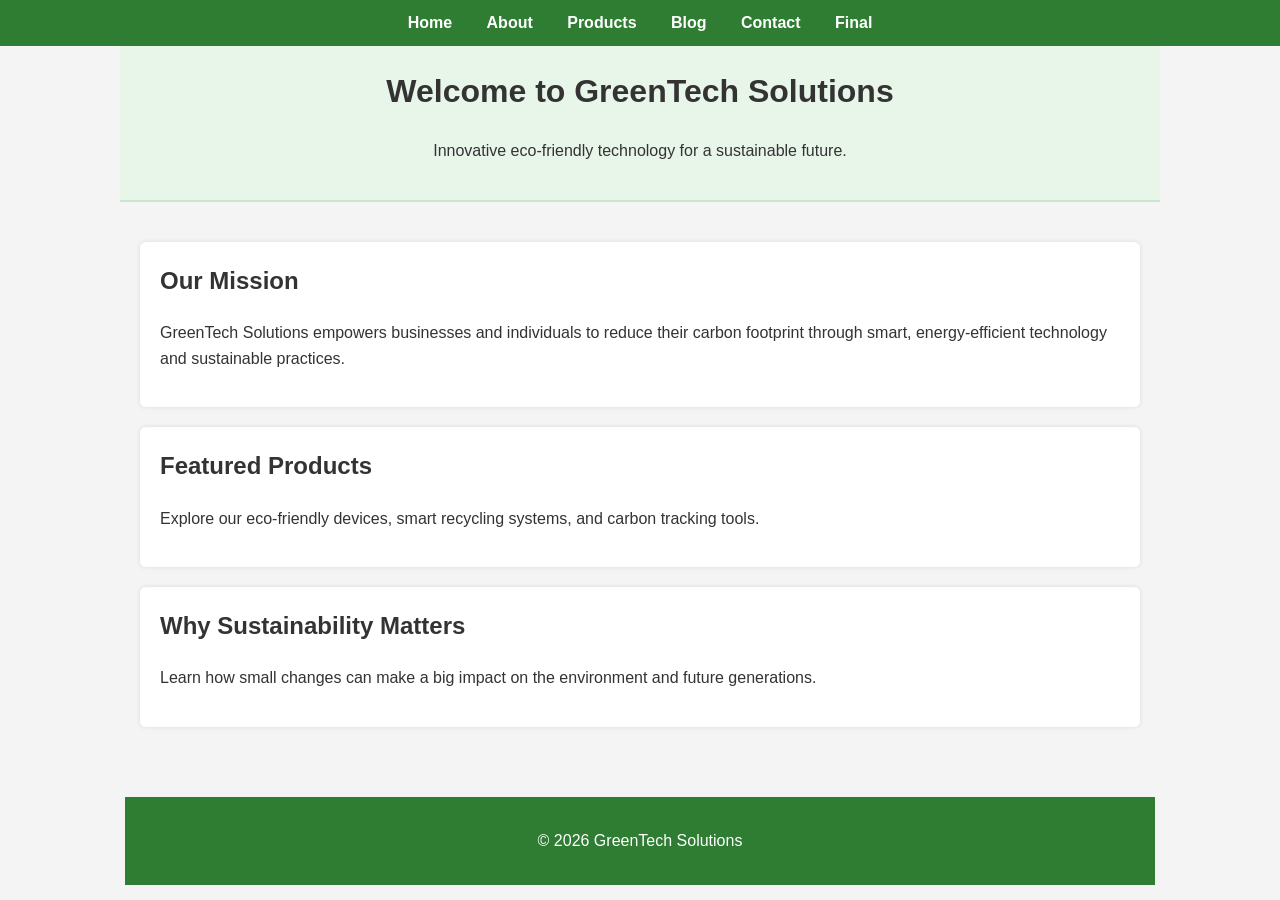
<file: index.html>
<!DOCTYPE html>
<html lang="en">
<head>
    <meta charset="UTF-8">
    <meta name="viewport" content="width=device-width, initial-scale=1.0">
    <title>GreenTech Solutions | Home</title>
    <link rel="stylesheet" href="css/styles.css">
</head>
<body>

    <!-- Navigation -->
    <nav>
        <ul>
            <li><a href="index.html">Home</a></li>
            <li><a href="about.html">About</a></li>
            <li><a href="products.html">Products</a></li>
            <li><a href="blog.html">Blog</a></li>
            <li><a href="contact.html">Contact</a></li>
            <li><a href="final.html">Final</a></li>
        </ul>
    </nav>

    <!-- Header Section -->
    <header>
        <h1>Welcome to GreenTech Solutions</h1>
        <p>Innovative eco‑friendly technology for a sustainable future.</p>
    </header>

    <!-- Main Content -->
    <main>
        <section>
            <h2>Our Mission</h2>
            <p>
                GreenTech Solutions empowers businesses and individuals to reduce their carbon footprint 
                through smart, energy‑efficient technology and sustainable practices.
            </p>
        </section>

        <section>
            <h2>Featured Products</h2>
            <p>Explore our eco‑friendly devices, smart recycling systems, and carbon tracking tools.</p>
        </section>

        <section>
            <h2>Why Sustainability Matters</h2>
            <p>
                Learn how small changes can make a big impact on the environment and future generations.
            </p>
        </section>
    </main>

    <!-- Footer -->
    <footer>
        <p>&copy; 2026 GreenTech Solutions</p>
    </footer>

    <script src="js/script.js"></script>
</body>
</html>
</file>
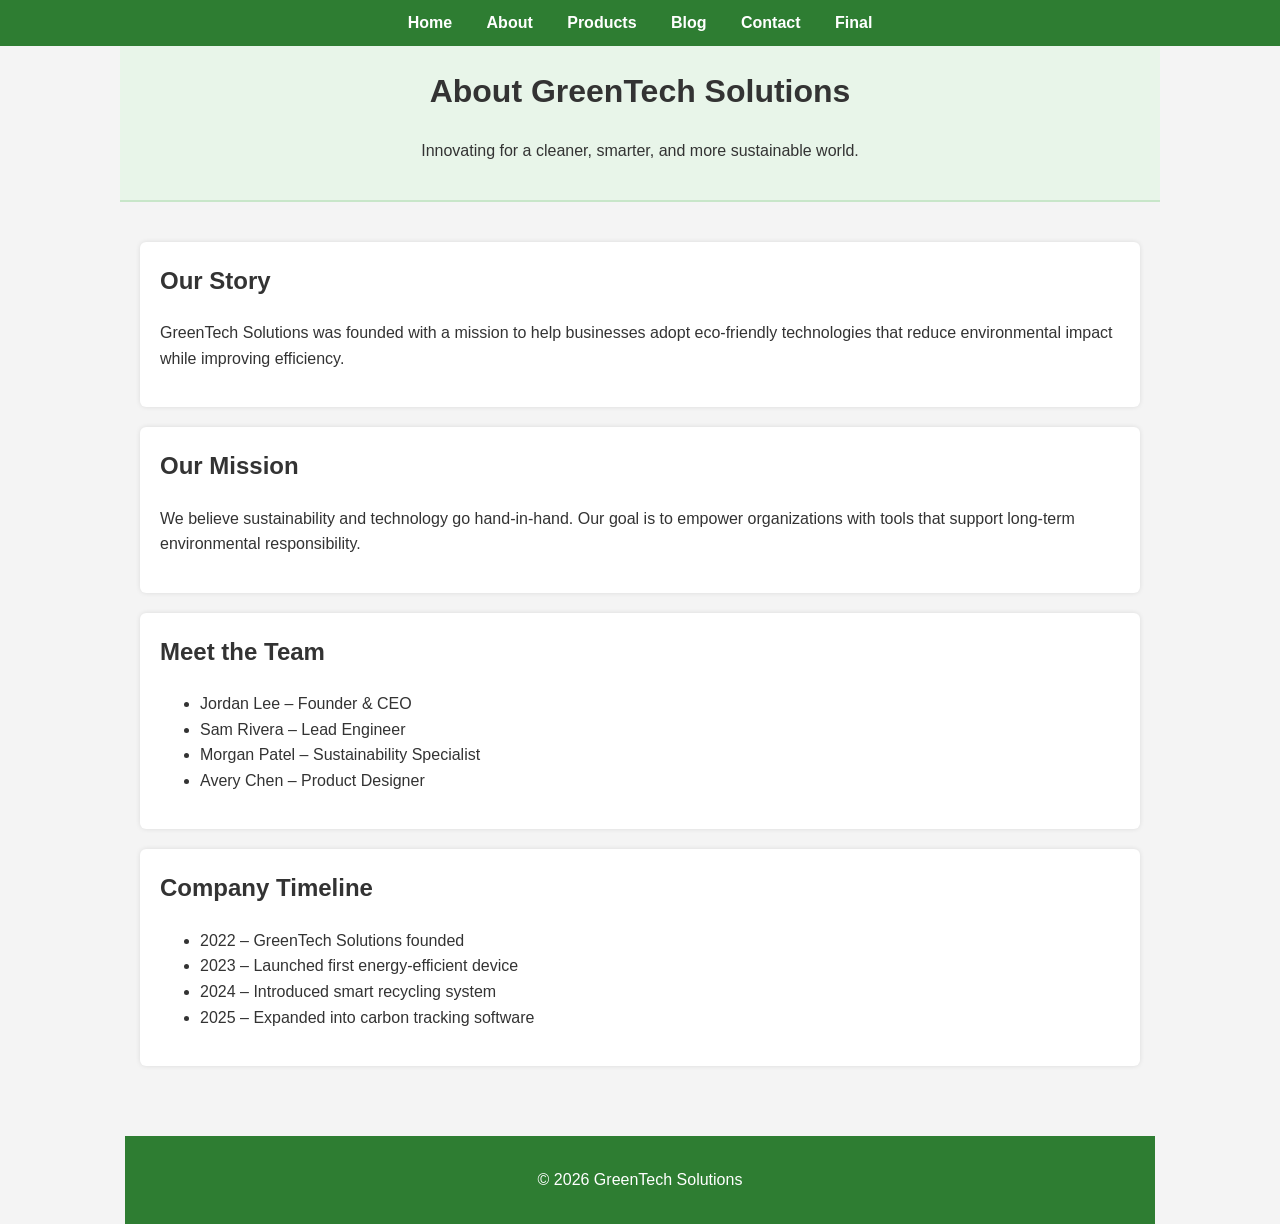
<file: about.html>
<!DOCTYPE html>
<html lang="en">
<head>
    <meta charset="UTF-8">
    <meta name="viewport" content="width=device-width, initial-scale=1.0">
    <title>GreenTech Solutions | About Us</title>
    <link rel="stylesheet" href="css/styles.css">
</head>
<body>

    <!-- Navigation -->
    <nav>
        <ul>
            <li><a href="index.html">Home</a></li>
            <li><a href="about.html">About</a></li>
            <li><a href="products.html">Products</a></li>
            <li><a href="blog.html">Blog</a></li>
            <li><a href="contact.html">Contact</a></li>
            <li><a href="final.html">Final</a></li>
        </ul>
    </nav>

    <!-- Header -->
    <header>
        <h1>About GreenTech Solutions</h1>
        <p>Innovating for a cleaner, smarter, and more sustainable world.</p>
    </header>

    <!-- Main Content -->
    <main>

        <section>
            <h2>Our Story</h2>
            <p>
                GreenTech Solutions was founded with a mission to help businesses adopt eco‑friendly 
                technologies that reduce environmental impact while improving efficiency.
            </p>
        </section>

        <section>
            <h2>Our Mission</h2>
            <p>
                We believe sustainability and technology go hand‑in‑hand. Our goal is to empower 
                organizations with tools that support long‑term environmental responsibility.
            </p>
        </section>

        <section>
            <h2>Meet the Team</h2>
            <ul>
                <li>Jordan Lee – Founder & CEO</li>
                <li>Sam Rivera – Lead Engineer</li>
                <li>Morgan Patel – Sustainability Specialist</li>
                <li>Avery Chen – Product Designer</li>
            </ul>
        </section>

        <section>
            <h2>Company Timeline</h2>
            <ul>
                <li>2022 – GreenTech Solutions founded</li>
                <li>2023 – Launched first energy‑efficient device</li>
                <li>2024 – Introduced smart recycling system</li>
                <li>2025 – Expanded into carbon tracking software</li>
            </ul>
        </section>

    </main>

    <!-- Footer -->
    <footer>
        <p>&copy; 2026 GreenTech Solutions</p>
    </footer>

    <script src="js/script.js"></script>
</body>
</html>
</file>
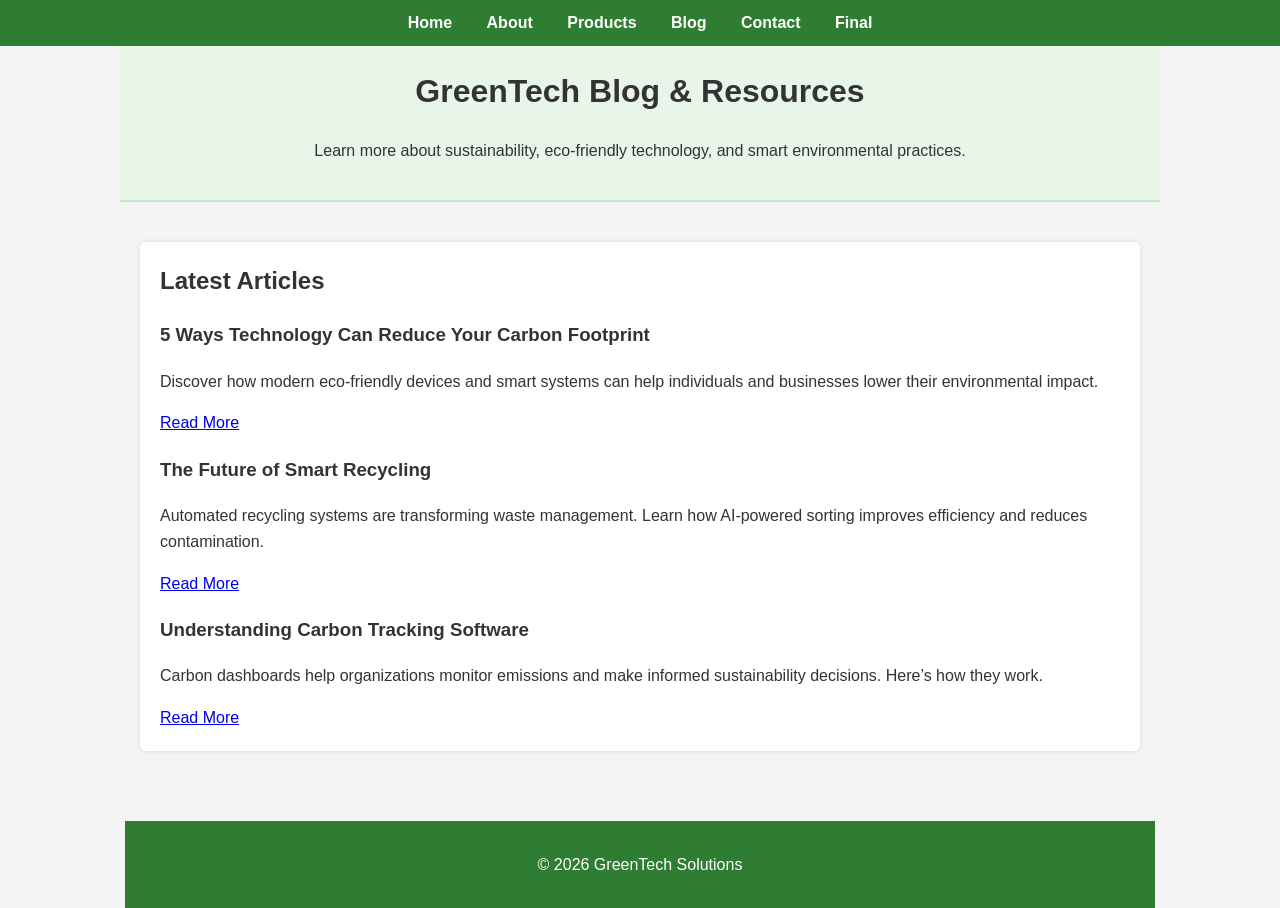
<file: blog.html>
<!DOCTYPE html>
<html lang="en">
<head>
    <meta charset="UTF-8">
    <meta name="viewport" content="width=device-width, initial-scale=1.0">
    <title>GreenTech Solutions | Blog & Resources</title>
    <link rel="stylesheet" href="css/styles.css">
</head>
<body>

    <!-- Navigation -->
    <nav>
        <ul>
            <li><a href="index.html">Home</a></li>
            <li><a href="about.html">About</a></li>
            <li><a href="products.html">Products</a></li>
            <li><a href="blog.html">Blog</a></li>
            <li><a href="contact.html">Contact</a></li>
            <li><a href="final.html">Final</a></li>
        </ul>
    </nav>

    <!-- Header -->
    <header>
        <h1>GreenTech Blog & Resources</h1>
        <p>Learn more about sustainability, eco‑friendly technology, and smart environmental practices.</p>
    </header>

    <!-- Main Content -->
    <main>

        <section>
            <h2>Latest Articles</h2>

            <article>
                <h3>5 Ways Technology Can Reduce Your Carbon Footprint</h3>
                <p>
                    Discover how modern eco‑friendly devices and smart systems can help individuals and 
                    businesses lower their environmental impact.
                </p>
                <a href="#">Read More</a>
            </article>

            <article>
                <h3>The Future of Smart Recycling</h3>
                <p>
                    Automated recycling systems are transforming waste management. Learn how AI‑powered 
                    sorting improves efficiency and reduces contamination.
                </p>
                <a href="#">Read More</a>
            </article>

            <article>
                <h3>Understanding Carbon Tracking Software</h3>
                <p>
                    Carbon dashboards help organizations monitor emissions and make informed sustainability 
                    decisions. Here’s how they work.
                </p>
                <a href="#">Read More</a>
            </article>

        </section>

    </main>

    <!-- Footer -->
    <footer>
        <p>&copy; 2026 GreenTech Solutions</p>
    </footer>

    <script src="js/script.js"></script>
</body>
</html>
</file>
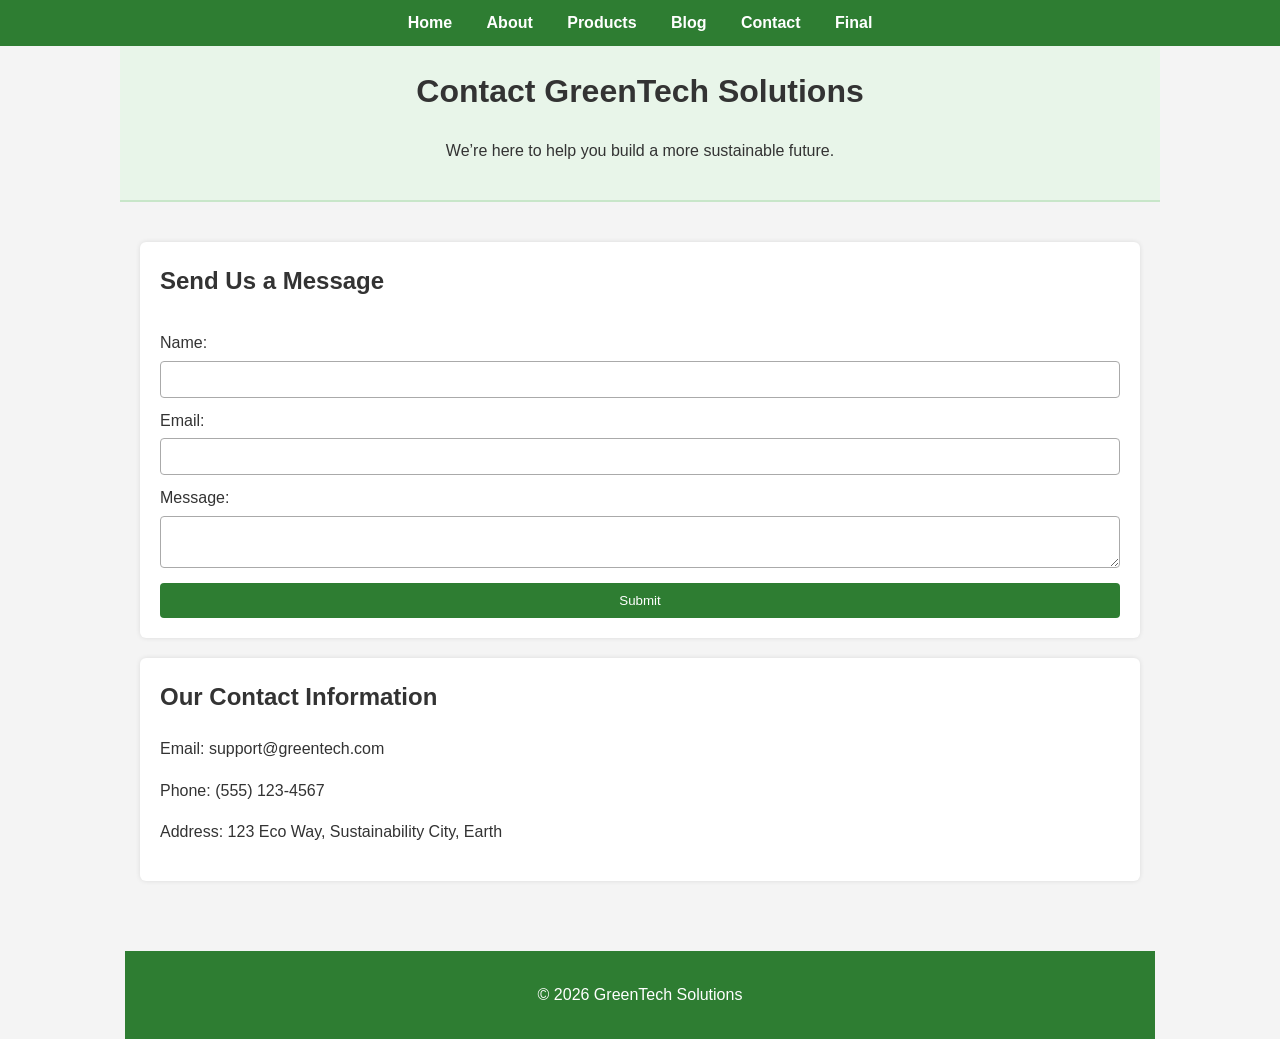
<file: contact.html>
<!DOCTYPE html>
<html lang="en">
<head>
    <meta charset="UTF-8">
    <meta name="viewport" content="width=device-width, initial-scale=1.0">
    <title>GreenTech Solutions | Contact Us</title>
    <link rel="stylesheet" href="css/styles.css">
</head>
<body>

    <!-- Navigation -->
    <nav>
        <ul>
            <li><a href="index.html">Home</a></li>
            <li><a href="about.html">About</a></li>
            <li><a href="products.html">Products</a></li>
            <li><a href="blog.html">Blog</a></li>
            <li><a href="contact.html">Contact</a></li>
            <li><a href="final.html">Final</a></li>
        </ul>
    </nav>

    <!-- Header -->
    <header>
        <h1>Contact GreenTech Solutions</h1>
        <p>We’re here to help you build a more sustainable future.</p>
    </header>

    <!-- Main Content -->
    <main>

        <!-- Contact Form -->
        <section>
            <h2>Send Us a Message</h2>

            <form id="contactForm">
                <label for="name">Name:</label>
                <input type="text" id="name" name="name" required>

                <label for="email">Email:</label>
                <input type="email" id="email" name="email" required>

                <label for="message">Message:</label>
                <textarea id="message" name="message" required></textarea>

                <button type="submit">Submit</button>
            </form>
        </section>

        <!-- Contact Info -->
        <section>
            <h2>Our Contact Information</h2>
            <p>Email: support@greentech.com</p>
            <p>Phone: (555) 123‑4567</p>
            <p>Address: 123 Eco Way, Sustainability City, Earth</p>
        </section>

    </main>

    <!-- Footer -->
    <footer>
        <p>&copy; 2026 GreenTech Solutions</p>
    </footer>

    <script src="js/script.js"></script>
</body>
</html>
</file>
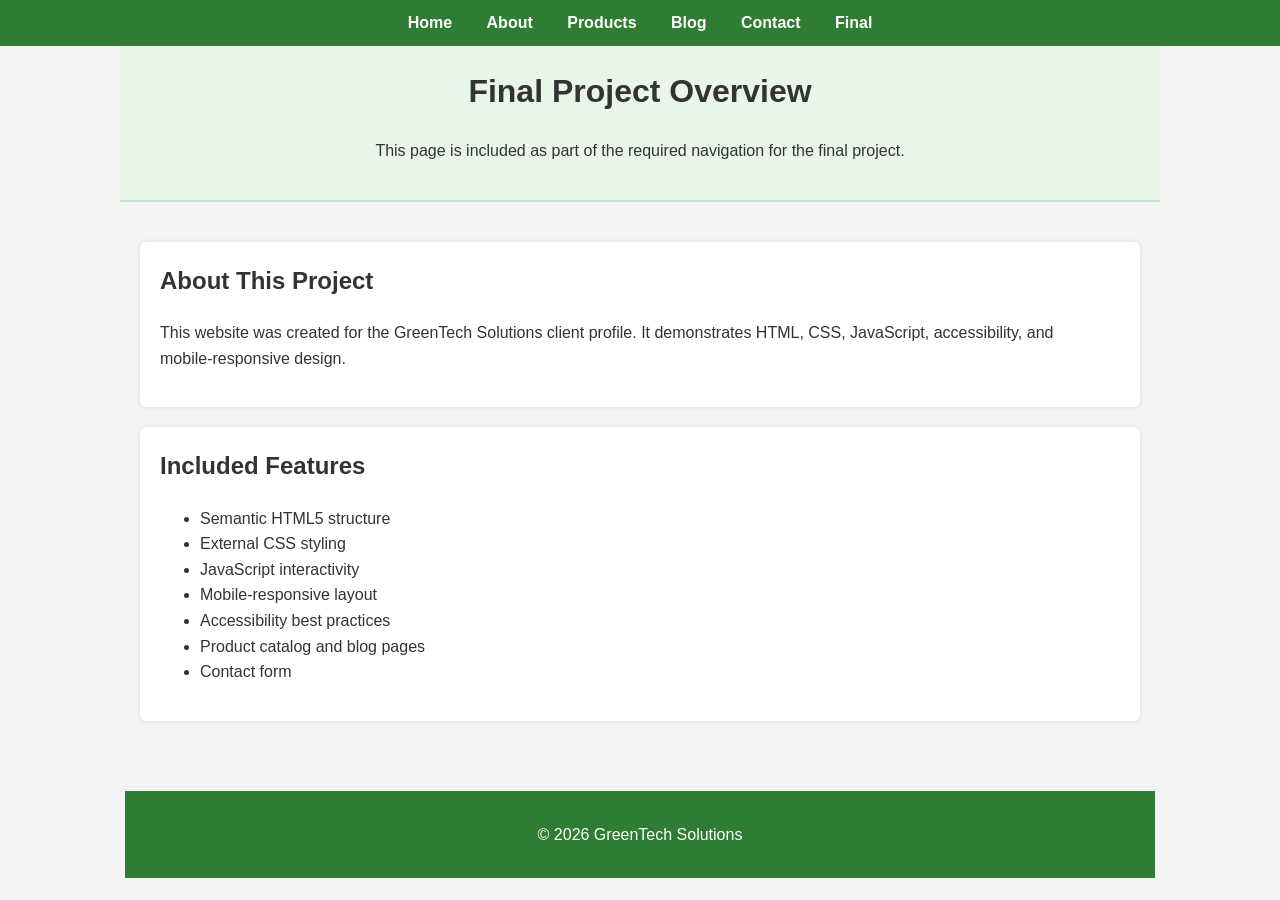
<file: final.html>
<!DOCTYPE html>
<html lang="en">
<head>
    <meta charset="UTF-8">
    <meta name="viewport" content="width=device-width, initial-scale=1.0">
    <title>GreenTech Solutions | Final Project</title>
    <link rel="stylesheet" href="css/styles.css">
</head>
<body>

    <!-- Navigation -->
    <nav>
        <ul>
            <li><a href="index.html">Home</a></li>
            <li><a href="about.html">About</a></li>
            <li><a href="products.html">Products</a></li>
            <li><a href="blog.html">Blog</a></li>
            <li><a href="contact.html">Contact</a></li>
            <li><a href="final.html">Final</a></li>
        </ul>
    </nav>

    <!-- Header -->
    <header>
        <h1>Final Project Overview</h1>
        <p>This page is included as part of the required navigation for the final project.</p>
    </header>

    <!-- Main Content -->
    <main>
        <section>
            <h2>About This Project</h2>
            <p>
                This website was created for the GreenTech Solutions client profile. 
                It demonstrates HTML, CSS, JavaScript, accessibility, and mobile‑responsive design.
            </p>
        </section>

        <section>
            <h2>Included Features</h2>
            <ul>
                <li>Semantic HTML5 structure</li>
                <li>External CSS styling</li>
                <li>JavaScript interactivity</li>
                <li>Mobile‑responsive layout</li>
                <li>Accessibility best practices</li>
                <li>Product catalog and blog pages</li>
                <li>Contact form</li>
            </ul>
        </section>
    </main>

    <!-- Footer -->
    <footer>
        <p>&copy; 2026 GreenTech Solutions</p>
    </footer>

    <script src="js/script.js"></script>
</body>
</html>
</file>
<file: css/styles.css>
/* ------------------------------
   Global Styles
------------------------------ */
body {
    margin: 0;
    font-family: Arial, Helvetica, sans-serif;
    line-height: 1.6;
    background-color: #f4f4f4;
    color: #333;
}

/* Container spacing */
main, header, footer, section {
    padding: 20px;
    max-width: 1000px;
    margin: auto;
}

/* ------------------------------
   Navigation Bar
------------------------------ */
nav {
    background-color: #2e7d32; /* GreenTech green */
    padding: 10px 0;
}

nav ul {
    list-style: none;
    margin: 0;
    padding: 0;
    text-align: center;
}

nav ul li {
    display: inline-block;
    margin: 0 15px;
}

nav ul li a {
    color: white;
    text-decoration: none;
    font-weight: bold;
}

nav ul li a:hover {
    text-decoration: underline;
}

/* ------------------------------
   Headers
------------------------------ */
header {
    text-align: center;
    background-color: #e8f5e9;
    border-bottom: 2px solid #c8e6c9;
    margin-bottom: 20px;
}

header h1 {
    margin-top: 0;
}

/* ------------------------------
   Sections
------------------------------ */
section {
    background: white;
    padding: 20px;
    margin-bottom: 20px;
    border-radius: 6px;
    box-shadow: 0 0 5px rgba(0,0,0,0.1);
}

section h2 {
    margin-top: 0;
}

/* ------------------------------
   Product Images
------------------------------ */
img {
    max-width: 100%;
    height: auto;
    border-radius: 4px;
}

/* ------------------------------
   Contact Form
------------------------------ */
form {
    display: flex;
    flex-direction: column;
}

form label {
    margin-top: 10px;
}

form input, form textarea {
    padding: 10px;
    margin-top: 5px;
    border: 1px solid #aaa;
    border-radius: 4px;
}

form button {
    margin-top: 15px;
    padding: 10px;
    background-color: #2e7d32;
    color: white;
    border: none;
    border-radius: 4px;
    cursor: pointer;
}

form button:hover {
    background-color: #1b5e20;
}

/* ------------------------------
   Footer
------------------------------ */
footer {
    text-align: center;
    padding: 15px;
    background-color: #2e7d32;
    color: white;
    margin-top: 30px;
}

/* ------------------------------
   Responsive Navigation
------------------------------ */
@media (max-width: 600px) {
    nav ul li {
        display: block;
        margin: 10px 0;
    }
}

/* ------------------------------
   Additional Mobile Styles
------------------------------ */
@media (max-width: 768px) {

    /* Make sections full width */
    section {
        padding: 15px;
        margin: 10px;
    }

    /* Resize headers */
    header h1 {
        font-size: 1.8rem;
    }

    header p {
        font-size: 1rem;
    }

    /* Product articles stack nicely */
    article {
        margin-bottom: 20px;
    }

    /* Images scale smoothly */
    img {
        width: 100%;
        height: auto;
    }

    /* Form fields full width */
    form input,
    form textarea,
    form button {
        width: 100%;
        box-sizing: border-box;
    }
}

/* Even smaller screens */
@media (max-width: 480px) {

    nav ul li {
        margin: 8px 0;
    }

    header h1 {
        font-size: 1.5rem;
    }

    section h2 {
        font-size: 1.2rem;
    }
}
</file>
